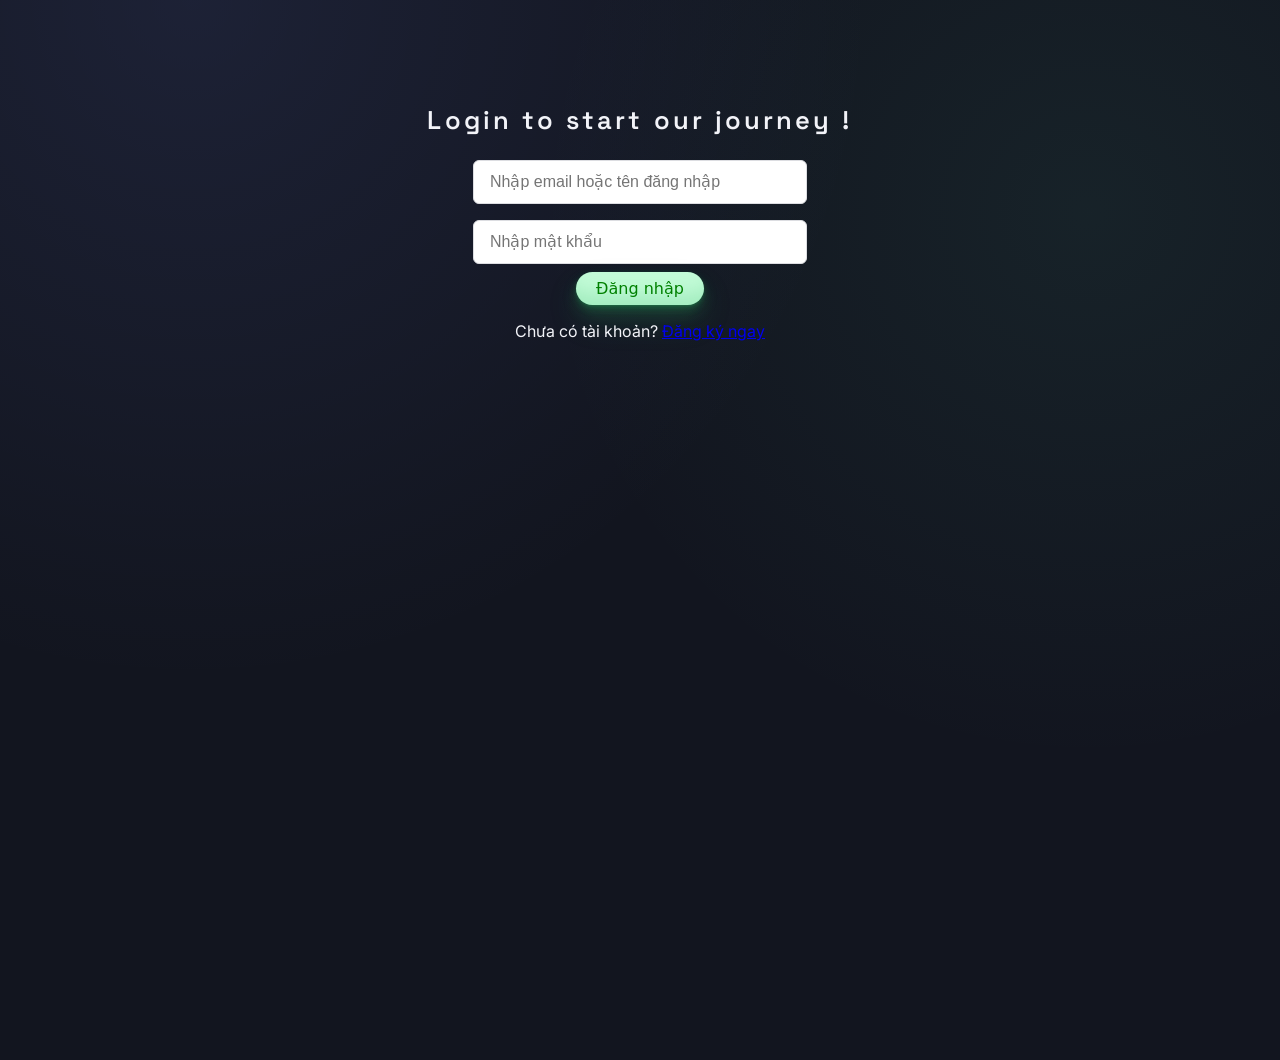
<file: frontend/index.html>
<html>
  <head>
    <title>To Do App</title>
  </head>

  <body>
    <button id="logout">Logout
    </button>

    <h1>What's todo right now ?</h1>
    <input type="text" />
    <input type="datetime-local" id="deadline" />
    <button id="add">Add</button>
    <h2>This is our todo list !!</h2>
    <input type="text" id="search" placeholder="Search what you want" />
    <ul></ul>
    <script type="module" src="app.js"></script>
    <link rel="stylesheet" href="style.css" />
  </body>
</html>
</file>
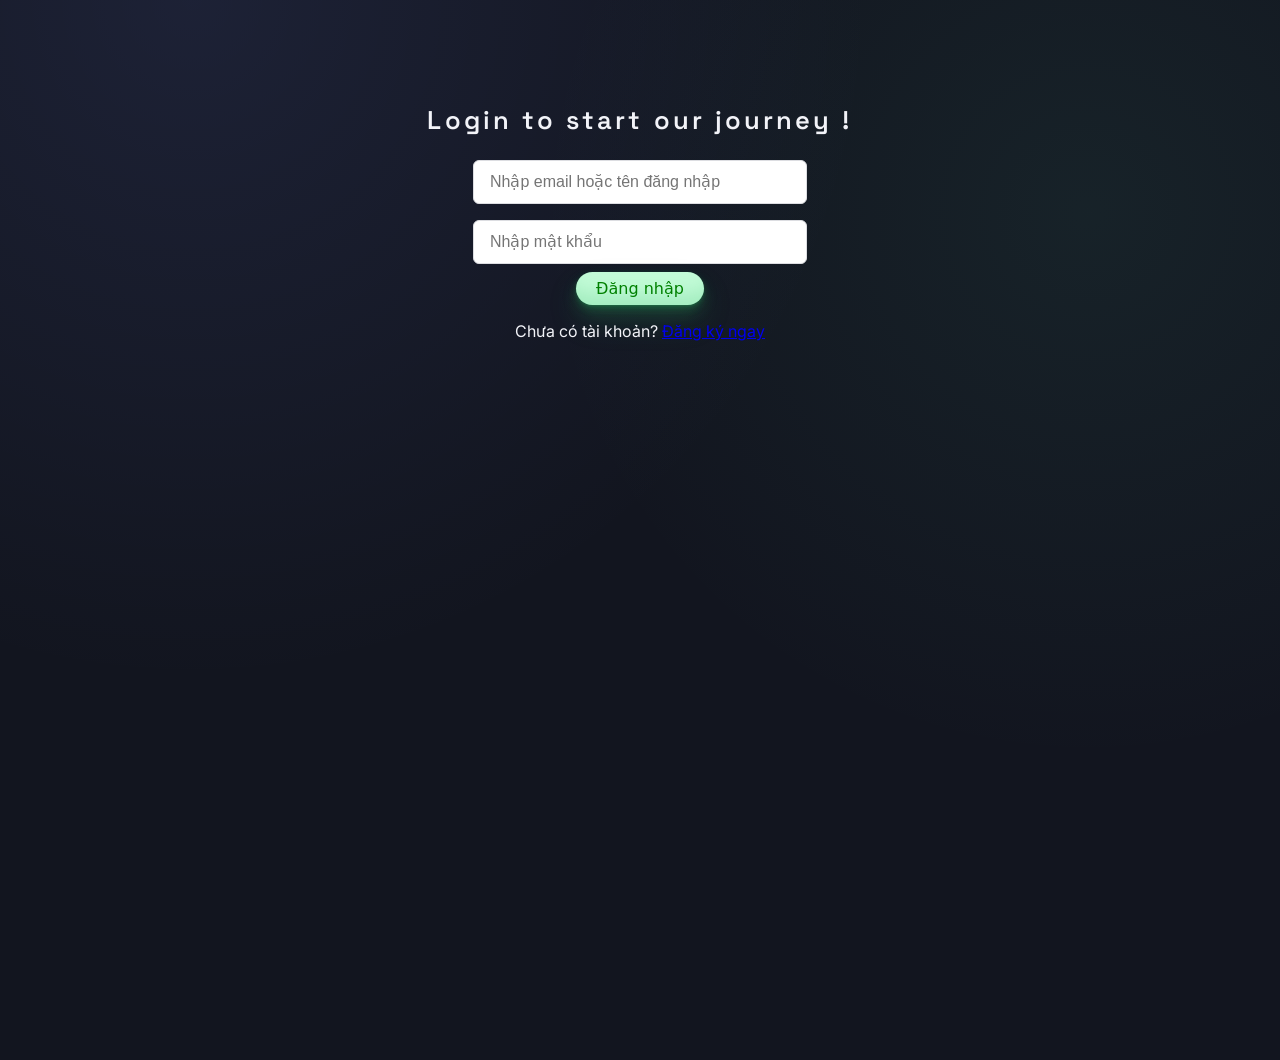
<file: frontend/login.html>
<!DOCTYPE html>
<html lang="vi">
<head>
    <link rel="stylesheet" href="style.css">
    <title>Welcome here!!</title>
</head>
<body>
    <div class="login-container">
        <form class="login-form" id="loginForm">
            <h2>Login to start our journey !</h2>
            <div class="input-group">
                <input type="text" id="username" placeholder="Nhập email hoặc tên đăng nhập" required>
            </div>

            <div class="input-group">
                <input type="password" id="password" placeholder="Nhập mật khẩu" required>
            </div>


            <button type="submit" class="btn-submit">Đăng nhập</button>

            <div class="register-link">
                <p>Chưa có tài khoản? <a href="register.html">Đăng ký ngay</a></p>
            </div>
        </form>
    </div>

    <p id="error"></p>

    <script type="module" src="login.js"></script>
</body>
</html>
</file>
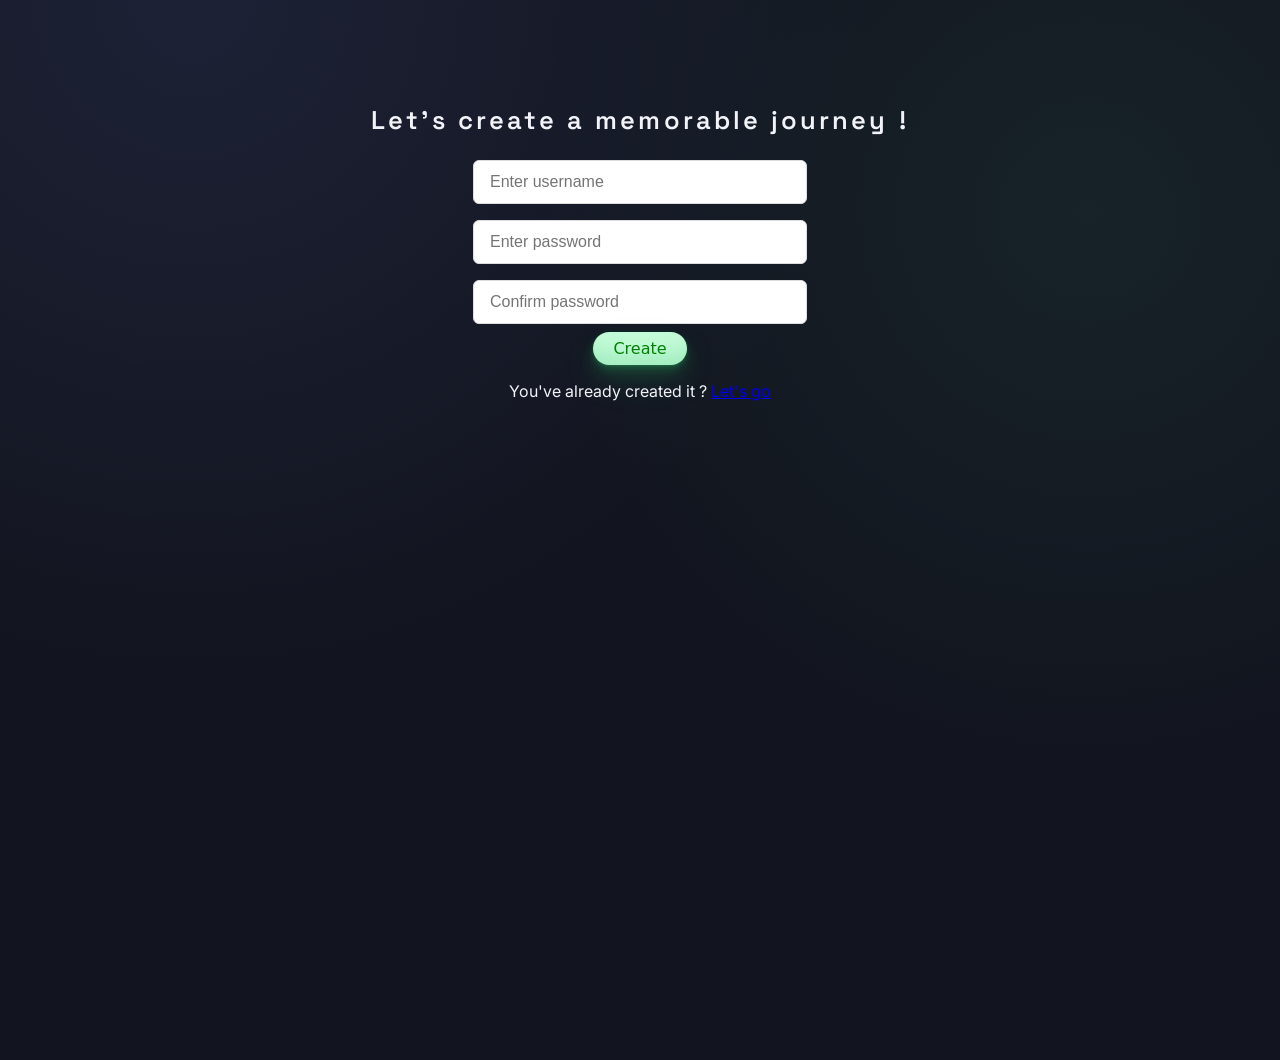
<file: frontend/register.html>
<!DOCTYPE html>
<html lang="vi">
<head>
    
    <link rel="stylesheet" href="style.css">
    <title>Register!!</title>
</head>
<body>
    <div class="login-container">
        <form class="login-form" id="loginForm">
            <h2>Let's create a memorable journey !</h2>
            <div class="input-group">
                <input type="text" id="username" placeholder="Enter username" required>
            </div>

            <div class="input-group">
                <input type="password" id="password" placeholder="Enter password" required>
            </div>

            <div class="input-group">
                <input type="password" id="confirm" placeholder="Confirm password" required>
            </div>

            <button type="submit" class="btn-submit">Create</button>

            <div class="register-link">
                <p>You've already created it ? <a href="login.html">Let's go</a></p>
            </div>
        </form>
    </div>

    <p id="error"></p>

    <script type="module" src="register.js"></script>
</body>
</html>
</file>
<file: frontend/style.css>
/* 1. Thiết lập cấu trúc toàn trang */
@import url("https://fonts.googleapis.com/css2?family=Space+Grotesk:wght@500;600;700&family=Inter:wght@400;500;600&display=swap");
:root {
  --bg-base: #12151f;
  --bg-elevated: #1a1f2e;
  --bg-card: rgba(255, 255, 255, 0.035);
  --bg-card-hover: rgba(255, 255, 255, 0.06);
  --border-soft: rgba(255, 255, 255, 0.08);
  --border-strong: rgba(255, 255, 255, 0.16);

  --accent: #7c8fff;
  --accent-glow: rgba(124, 143, 255, 0.35);
  --accent-soft: rgba(124, 143, 255, 0.12);

  --danger: #ff6b6b;
  --danger-soft: rgba(255, 107, 107, 0.12);

  --urgent: #ff9f5a;
  --calm: #5ad1a8;

  --text-hi: #f2f3f8;
  --text-mid: #a7acc2;
  --text-low: #6b7086;

  --font-display: "Space Grotesk", sans-serif;
  --font-body: "Inter", sans-serif;

  --radius-lg: 18px;
  --radius-md: 12px;
  --radius-sm: 8px;

  --ease: cubic-bezier(0.16, 1, 0.3, 1);
}

body {
  margin: 0;
  min-height: 100vh;
  padding: 64px 24px 96px;
  font-family: var(--font-body);
  color: var(--text-hi);
  background:
    radial-gradient(
      circle at 15% 0%,
      rgba(124, 143, 255, 0.1),
      transparent 45%
    ),
    radial-gradient(
      circle at 85% 20%,
      rgba(90, 209, 168, 0.07),
      transparent 40%
    ),
    var(--bg-base);
  text-align: center;
}

h1 {
  width: 100%;
  max-width: 620px;
  margin: 0 auto 28px;
  font-family: var(--font-display);
  font-size: clamp(1.6rem, 4vw, 2.1rem);
  font-weight: 600;
  letter-spacing: -0.02em;
  color: var(--text-hi);
  text-align: center;
}

h2 {
  width: 100%;
  max-width: 620px;
  margin: 40px auto 16px;
  font-family: var(--font-display);
  font-size: clamp(1.6rem, 2vw, 2.1rem);
  font-weight: 600;
  letter-spacing: 0.12em;
  text-align: center;
}

/* 2. Thiết lập ô nhập liệu */
input {
  width: 100%;
  max-width: 300px;
  padding: 12px 16px;
  margin: 8px 0;
  font-size: 16px;
  border: 1px solid #dcdde1;
  border-radius: 6px; /* Bo góc nhẹ */
  outline: none; /* Tắt viền mặc định khi click */
  transition:
    border-color 0.2s,
    box-shadow 0.2s;
}

/* Hiệu ứng khi người dùng click vào ô input */
input:focus {
  border-color: #351c75; /* Đổi màu viền sang tím */
  box-shadow: 0 0 0 3px rgba(53, 28, 117, 0.2); /* Đổ bóng mờ xung quanh */
}

/* 3. Thiết lập nút bấm */

/* CSS */
button {
  background-color: #c2fbd7;
  border-radius: 100px;
  box-shadow:
    rgba(44, 187, 99, 0.2) 0 -25px 18px -14px inset,
    rgba(44, 187, 99, 0.15) 0 1px 2px,
    rgba(44, 187, 99, 0.15) 0 2px 4px,
    rgba(44, 187, 99, 0.15) 0 4px 8px,
    rgba(44, 187, 99, 0.15) 0 8px 16px,
    rgba(44, 187, 99, 0.15) 0 16px 32px;
  color: green;
  cursor: pointer;
  display: inline-block;
  font-family:
    CerebriSans-Regular,
    -apple-system,
    system-ui,
    Roboto,
    sans-serif;
  padding: 7px 20px;
  text-align: center;
  text-decoration: none;
  transition: all 250ms;
  border: 0;
  font-size: 16px;
  user-select: none;
  -webkit-user-select: none;
  touch-action: manipulation;
}

button:hover {
  box-shadow:
    rgba(44, 187, 99, 0.35) 0 -25px 18px -14px inset,
    rgba(44, 187, 99, 0.25) 0 1px 2px,
    rgba(44, 187, 99, 0.25) 0 2px 4px,
    rgba(44, 187, 99, 0.25) 0 4px 8px,
    rgba(44, 187, 99, 0.25) 0 8px 16px,
    rgba(44, 187, 99, 0.25) 0 16px 32px;
  transform: scale(1.05) rotate(-1deg);
}

/* Hiệu ứng khi rê chuột vào nút */
button:hover {
  background-color: #261454; /* Màu tối hơn khi hover */
}

/* Hiệu ứng khi nhấn giữ nút */
button:active {
  transform: scale(0.98); /* Thu nhỏ nút lại một chút tạo cảm giác nhấn */
}

/* Thiết lập cho thẻ bọc ngoài (ul) để căn giữa toàn bộ danh sách */
ul {
  padding: 0;
  margin: 0;
  width: 100%;
  display: flex;
  flex-direction: column; /* Xếp các thẻ li theo hàng dọc */
  align-items: center; /* Căn toàn bộ khối ul vào giữa màn hình */
  gap: 16px; /* Tạo khoảng cách xa nhau giữa các thẻ li */
}

/* Thiết lập cho thẻ bọc ngoài (ul) để căn giữa toàn bộ danh sách */
ul {
  padding: 0;
  margin: 0;
  width: 100%;
  display: flex;
  flex-direction: column;
  align-items: center; /* Căn danh sách vào giữa màn hình */
  gap: 12px; /* Khoảng cách giữa các hàng li */
}

/* Cấu trúc chính của thẻ li chứa 3 thành phần */
li {
  list-style: none;
  background-color: #ffffff;

  /* Co giãn linh hoạt */
  width: 100%;
  max-width: 1000px; /* Chiều rộng lý tưởng cho 1 hàng hàng đầy đủ thành phần */
  box-sizing: border-box;

  /* Bật Flexbox để xếp các hàng ngang */
  display: flex;
  align-items: center; /* Căn các thành phần thẳng hàng đều nhau theo chiều dọc */
  gap: 16px; /* Khoảng cách giữa checkbox -> text -> button */

  padding: 12px 18px;
  border-radius: 10px;
  box-shadow: 0 4px 10px rgba(0, 0, 0, 0.06);
}

/* 1. Định dạng ô Checkbox (Bên trái) */
li input[type="checkbox"] {
  width: 20px;
  height: 20px;
  cursor: pointer;
  accent-color: #351c75; /* Đổi màu xanh mặc định thành màu tím */
  flex-shrink: 0; /* Không cho ô checkbox bị méo khi text quá dài */
}

/* 2. Định dạng Phần Text (Ở giữa) */
li span {
  flex-grow: 1; /* Chiếm toàn bộ không gian trống còn lại ở giữa */
  font-size: 16px;
  color: #2f3640;
  text-align: left; /* Giữ văn bản căn trái để dễ đọc hàng dọc */
  word-break: break-word; /* Tự động xuống dòng nếu chữ quá dài */
}

/* Hiệu ứng gạch ngang chữ khi tích vào checkbox (Tùy chọn) */
li input[type="checkbox"]:checked ~ span {
  text-decoration: line-through;
  color: #a0a5a9;
}

/* 3. Định dạng Nút Bấm (Bên phải) */
li button {
  background-color: #0f7d2e; /* Màu đỏ (thường dùng làm nút Xóa) */
  color: white;
  border: none;
  padding: 8px 14px;
  font-size: 14px;
  font-weight: 500;
  border-radius: 6px;
  cursor: pointer;
  flex-shrink: 0; /* Không cho nút bị bóp méo chiều rộng */
  transition: background-color 0.2s;
}

li button:hover {
  background-color: #c0392b; /* Tối hơn khi di chuột vào */
}

.deadline {
  margin-left: 10px;
}

.overdue {
  color: red;
}

.today {
  color: orange;
}

.upcoming {
  color: green;
}

.none {
  color: gray;
}

/* Định nghĩa một class riêng cho thông báo lỗi */
.error-message {
  color: #0f0e0e; /* Màu đỏ cam hiện đại */
  list-style: none;
  font-family: var(--font-display);
  text-align: center;
  justify-content: center; /* Xóa dấu chấm đầu dòng của thẻ li */
}
</file>
